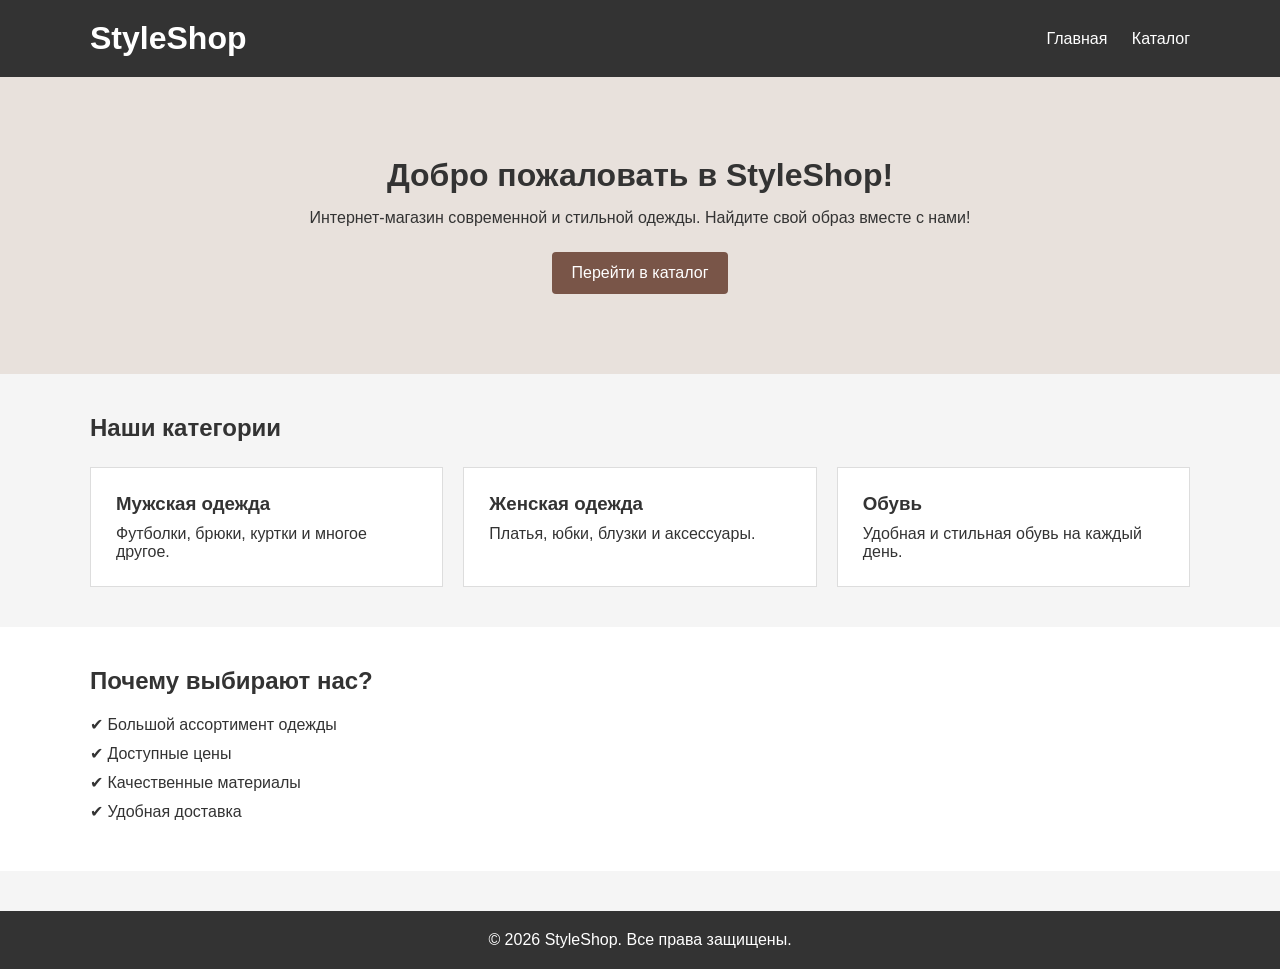
<file: index.html>
<!DOCTYPE html>
<html lang="ru">
<head>
    <meta charset="UTF-8">
    <meta name="viewport" content="width=device-width, initial-scale=1.0">
    <title>StyleShop — Главная</title>
    <link rel="stylesheet" href="style.css">
</head>
<body>

    <header>
        <div class="container">
            <h1>StyleShop</h1>

            <nav>
                <a href="index.html">Главная</a>
                <a href="catalog.html">Каталог</a>
            </nav>
        </div>
    </header>

    <main>

        <section class="welcome">
            <div class="container">
                <h2>Добро пожаловать в StyleShop!</h2>

                <p>
                    Интернет-магазин современной и стильной одежды.
                    Найдите свой образ вместе с нами!
                </p>

                <a href="catalog.html" class="button">
                    Перейти в каталог
                </a>
            </div>
        </section>

        <section class="categories container">
            <h2>Наши категории</h2>

            <div class="category-list">

                <div class="category">
                    <h3>Мужская одежда</h3>
                    <p>Футболки, брюки, куртки и многое другое.</p>
                </div>

                <div class="category">
                    <h3>Женская одежда</h3>
                    <p>Платья, юбки, блузки и аксессуары.</p>
                </div>

                <div class="category">
                    <h3>Обувь</h3>
                    <p>Удобная и стильная обувь на каждый день.</p>
                </div>

            </div>
        </section>

        <section class="advantages">
            <div class="container">
                <h2>Почему выбирают нас?</h2>

                <p>✔ Большой ассортимент одежды</p>
                <p>✔ Доступные цены</p>
                <p>✔ Качественные материалы</p>
                <p>✔ Удобная доставка</p>
            </div>
        </section>

    </main>

    <footer>
        <p>© 2026 StyleShop. Все права защищены.</p>
    </footer>

</body>
</html>
</file>
<file: style.css>
/* Основные настройки */

* {
    margin: 0;
    padding: 0;
    box-sizing: border-box;
}

body {
    font-family: Arial, sans-serif;
    background-color: #f5f5f5;
    color: #333;
}

.container {
    width: 90%;
    max-width: 1100px;
    margin: 0 auto;
}

/* Шапка */

header {
    background-color: #333;
    color: white;
    padding: 20px 0;
}

header .container {
    display: flex;
    justify-content: space-between;
    align-items: center;
}

nav a {
    color: white;
    text-decoration: none;
    margin-left: 20px;
}

nav a:hover {
    text-decoration: underline;
}

/* Главный блок */

.welcome {
    background-color: #e8e1dc;
    padding: 80px 0;
    text-align: center;
}

.welcome h2 {
    font-size: 32px;
    margin-bottom: 15px;
}

.welcome p {
    margin-bottom: 25px;
}

/* Кнопки */

.button {
    display: inline-block;
    background-color: #795548;
    color: white;
    padding: 12px 20px;
    text-decoration: none;
    border-radius: 4px;
}

.button:hover {
    background-color: #5d4037;
}

/* Категории */

.categories {
    padding: 40px 0;
}

.categories h2 {
    margin-bottom: 25px;
}

.category-list {
    display: flex;
    gap: 20px;
}

.category {
    background-color: white;
    padding: 25px;
    flex: 1;
    border: 1px solid #ddd;
}

.category h3 {
    margin-bottom: 10px;
}

/* Преимущества */

.advantages {
    background-color: white;
    padding: 40px 0;
}

.advantages h2 {
    margin-bottom: 20px;
}

.advantages p {
    margin-bottom: 10px;
}

/* Каталог */

.catalog {
    padding: 40px 0;
}

.catalog h2 {
    margin-bottom: 15px;
}

.product-list {
    display: grid;
    grid-template-columns: repeat(3, 1fr);
    gap: 20px;
    margin-top: 25px;
}

/* Карточки товаров */

.product {
    background-color: white;
    padding: 15px;
    border: 1px solid #ddd;
}

.product img {
    width: 100%;
    height: 200px;
    object-fit: contain;
    margin-bottom: 15px;
}

.product h3 {
    margin-bottom: 10px;
}

.product p {
    margin-bottom: 15px;
    color: #666;
}

.product span {
    display: block;
    font-size: 20px;
    font-weight: bold;
    margin-bottom: 15px;
}

/* Подвал */

footer {
    background-color: #333;
    color: white;
    text-align: center;
    padding: 20px;
    margin-top: 40px;
}

/* Адаптация под телефон */

@media (max-width: 700px) {

    header .container {
        flex-direction: column;
        gap: 15px;
    }

    nav a {
        margin: 0 8px;
    }

    .category-list {
        flex-direction: column;
    }

    .product-list {
        grid-template-columns: 1fr;
    }

}
</file>
